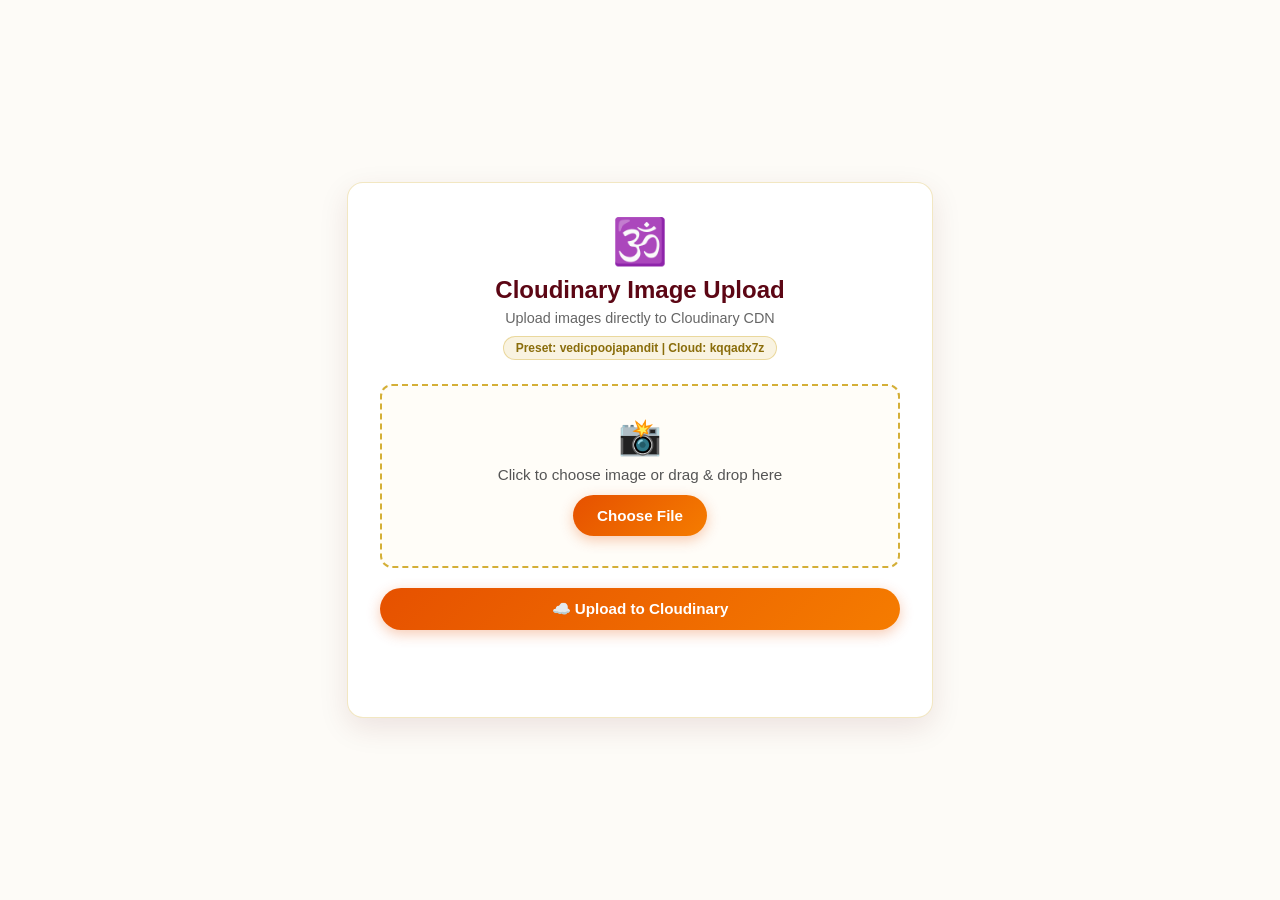
<file: cloudinary_upload.html>
<!DOCTYPE html>
<html lang="en">
<head>
    <meta charset="UTF-8">
    <meta name="viewport" content="width=device-width, initial-scale=1.0">
    <title>Cloudinary Image Upload | Vedic Pooja Pandit</title>
    <style>
        :root {
            --color-saffron: #E65100;
            --color-gold: #D4AF37;
            --color-maroon: #5C0614;
            --font-body: 'Segoe UI', Tahoma, Geneva, Verdana, sans-serif;
        }

        body {
            font-family: var(--font-body);
            background: #FDFBF7;
            color: #333;
            margin: 0;
            padding: 30px 20px;
            display: flex;
            justify-content: center;
            align-items: center;
            min-height: 100vh;
            box-sizing: border-box;
        }

        .upload-card {
            background: #FFFFFF;
            width: 100%;
            max-width: 520px;
            border-radius: 16px;
            box-shadow: 0 10px 30px rgba(92, 6, 20, 0.1);
            border: 1px solid rgba(212, 175, 55, 0.3);
            padding: 32px;
            text-align: center;
        }

        .upload-card__header {
            margin-bottom: 24px;
        }

        .upload-card__logo {
            font-size: 2.8rem;
            margin-bottom: 8px;
        }

        .upload-card__title {
            font-size: 1.5rem;
            color: var(--color-maroon);
            margin: 0 0 6px 0;
            font-weight: 700;
        }

        .upload-card__subtitle {
            font-size: 0.9rem;
            color: #666;
            margin: 0;
        }

        .preset-badge {
            display: inline-block;
            margin-top: 10px;
            padding: 4px 12px;
            background: rgba(212, 175, 55, 0.15);
            color: #8A6D0B;
            border-radius: 20px;
            font-size: 0.75rem;
            font-weight: 600;
            border: 1px solid rgba(212, 175, 55, 0.4);
        }

        .drop-zone {
            border: 2px dashed var(--color-gold);
            border-radius: 12px;
            padding: 30px 20px;
            background: #FFFDF8;
            cursor: pointer;
            transition: all 0.3s ease;
            margin-bottom: 20px;
            position: relative;
        }

        .drop-zone:hover, .drop-zone--dragover {
            background: rgba(230, 81, 0, 0.05);
            border-color: var(--color-saffron);
        }

        .drop-zone__icon {
            font-size: 2.2rem;
            margin-bottom: 8px;
            display: block;
        }

        .drop-zone__text {
            font-size: 0.95rem;
            color: #555;
            margin-bottom: 12px;
        }

        .drop-zone__file-input {
            display: none;
        }

        .btn {
            background: linear-gradient(135deg, #E65100 0%, #F57C00 100%);
            color: #FFF;
            border: none;
            padding: 12px 24px;
            border-radius: 30px;
            font-size: 0.95rem;
            font-weight: 600;
            cursor: pointer;
            transition: transform 0.2s ease, box-shadow 0.2s ease;
            box-shadow: 0 4px 14px rgba(230, 81, 0, 0.3);
            display: inline-flex;
            align-items: center;
            gap: 8px;
        }

        .btn:hover:not(:disabled) {
            transform: translateY(-2px);
            box-shadow: 0 6px 18px rgba(230, 81, 0, 0.4);
        }

        .btn:disabled {
            background: #CCC;
            box-shadow: none;
            cursor: not-allowed;
        }

        #statusMessage {
            margin-top: 16px;
            font-size: 0.95rem;
            font-weight: 600;
            min-height: 24px;
        }

        .preview-container {
            display: none;
            margin-top: 24px;
            padding: 16px;
            background: #F8F9FA;
            border-radius: 12px;
            border: 1px solid #E0E0E0;
            text-align: left;
        }

        .preview-container__img {
            width: 100%;
            max-height: 280px;
            object-fit: contain;
            border-radius: 8px;
            background: #FFF;
            border: 1px solid #DDD;
            margin-bottom: 14px;
        }

        .url-box {
            display: flex;
            gap: 8px;
        }

        .url-box__input {
            flex: 1;
            padding: 10px 12px;
            border: 1px solid #CCC;
            border-radius: 6px;
            font-size: 0.85rem;
            font-family: monospace;
            background: #FFF;
            outline: none;
        }

        .btn-copy {
            background: var(--color-maroon);
            color: #FFF;
            border: none;
            padding: 10px 16px;
            border-radius: 6px;
            font-size: 0.85rem;
            font-weight: 600;
            cursor: pointer;
            white-space: nowrap;
        }

        .btn-copy:hover {
            background: #7A0A1C;
        }
    </style>
</head>
<body>

    <div class="upload-card">
        <div class="upload-card__header">
            <div class="upload-card__logo">🕉️</div>
            <h2 class="upload-card__title">Cloudinary Image Upload</h2>
            <p class="upload-card__subtitle">Upload images directly to Cloudinary CDN</p>
            <span class="preset-badge">Preset: vedicpoojapandit | Cloud: kqqadx7z</span>
        </div>
        
        <!-- File Drag & Drop Zone -->
        <div class="drop-zone" id="dropZone">
            <span class="drop-zone__icon">📸</span>
            <div class="drop-zone__text">Click to choose image or drag & drop here</div>
            <input type="file" id="imageInput" class="drop-zone__file-input" accept="image/*" />
            <button type="button" class="btn" id="selectBtn">Choose File</button>
        </div>

        <!-- Action Upload Button -->
        <button class="btn" id="uploadButton" style="width: 100%; justify-content: center;">
            <span>☁️ Upload to Cloudinary</span>
        </button>

        <!-- Status Message -->
        <p id="statusMessage"></p>

        <!-- Image Preview & CDN Link Result -->
        <div class="preview-container" id="previewContainer">
            <img id="uploadedImage" class="preview-container__img" alt="Uploaded Image Preview" />
            <div class="url-box">
                <input type="text" id="imageUrlInput" class="url-box__input" readonly placeholder="Cloudinary URL" />
                <button class="btn-copy" id="copyUrlButton">Copy URL</button>
            </div>
        </div>
    </div>

    <script>
        const imageInput = document.getElementById('imageInput');
        const selectBtn = document.getElementById('selectBtn');
        const dropZone = document.getElementById('dropZone');
        const uploadButton = document.getElementById('uploadButton');
        const statusMessage = document.getElementById('statusMessage');
        const previewContainer = document.getElementById('previewContainer');
        const uploadedImage = document.getElementById('uploadedImage');
        const imageUrlInput = document.getElementById('imageUrlInput');
        const copyUrlButton = document.getElementById('copyUrlButton');

        // File selection triggers
        selectBtn.addEventListener('click', () => imageInput.click());
        dropZone.addEventListener('click', (e) => {
            if (e.target !== selectBtn) imageInput.click();
        });

        // Drag and drop handlers
        ['dragenter', 'dragover'].forEach(eventName => {
            dropZone.addEventListener(eventName, (e) => {
                e.preventDefault();
                dropZone.classList.add('drop-zone--dragover');
            }, false);
        });

        ['dragleave', 'drop'].forEach(eventName => {
            dropZone.addEventListener(eventName, (e) => {
                e.preventDefault();
                dropZone.classList.remove('drop-zone--dragover');
            }, false);
        });

        dropZone.addEventListener('drop', (e) => {
            const dt = e.dataTransfer;
            const files = dt.files;
            if (files && files.length > 0) {
                imageInput.files = files;
                updateFileSelectionText(files[0].name);
            }
        });

        imageInput.addEventListener('change', () => {
            if (imageInput.files[0]) {
                updateFileSelectionText(imageInput.files[0].name);
            }
        });

        function updateFileSelectionText(filename) {
            statusMessage.textContent = `Selected: ${filename}`;
            statusMessage.style.color = "#333";
        }

        // Cloudinary Unsigned Upload
        uploadButton.addEventListener('click', async () => {
            const file = imageInput.files[0];
            
            if (!file) {
                alert("Please select an image first!");
                return;
            }

            uploadButton.disabled = true;
            uploadButton.textContent = "Uploading to Cloudinary...";
            statusMessage.textContent = "⏳ Uploading photo live to Cloudinary CDN...";
            statusMessage.style.color = "#E65100";
            previewContainer.style.display = "none";

            const formData = new FormData();
            formData.append("file", file);
            formData.append("upload_preset", "vedicpoojapandit"); 

            try {
                const response = await fetch(
                    "https://api.cloudinary.com/v1_1/kqqadx7z/image/upload",
                    {
                        method: "POST",
                        body: formData,
                    }
                );

                const data = await response.json();
                
                if (data.secure_url) {
                    statusMessage.textContent = "✅ Upload Successful!";
                    statusMessage.style.color = "#2E7D32";
                    
                    uploadedImage.src = data.secure_url;
                    imageUrlInput.value = data.secure_url;
                    previewContainer.style.display = "block";
                    
                    console.log("Success! Cloudinary Image URL:", data.secure_url);
                } else {
                    throw new Error(data.error ? data.error.message : "Cloudinary upload error");
                }

            } catch (error) {
                console.error("Error uploading image:", error);
                statusMessage.textContent = "❌ Upload failed: " + error.message;
                statusMessage.style.color = "#D32F2F";
            } finally {
                uploadButton.disabled = false;
                uploadButton.textContent = "☁️ Upload to Cloudinary";
            }
        });

        // Copy URL to Clipboard
        copyUrlButton.addEventListener('click', () => {
            imageUrlInput.select();
            navigator.clipboard.writeText(imageUrlInput.value);
            copyUrlButton.textContent = "Copied!";
            setTimeout(() => {
                copyUrlButton.textContent = "Copy URL";
            }, 2000);
        });
    </script>
</body>
</html>
</file>
